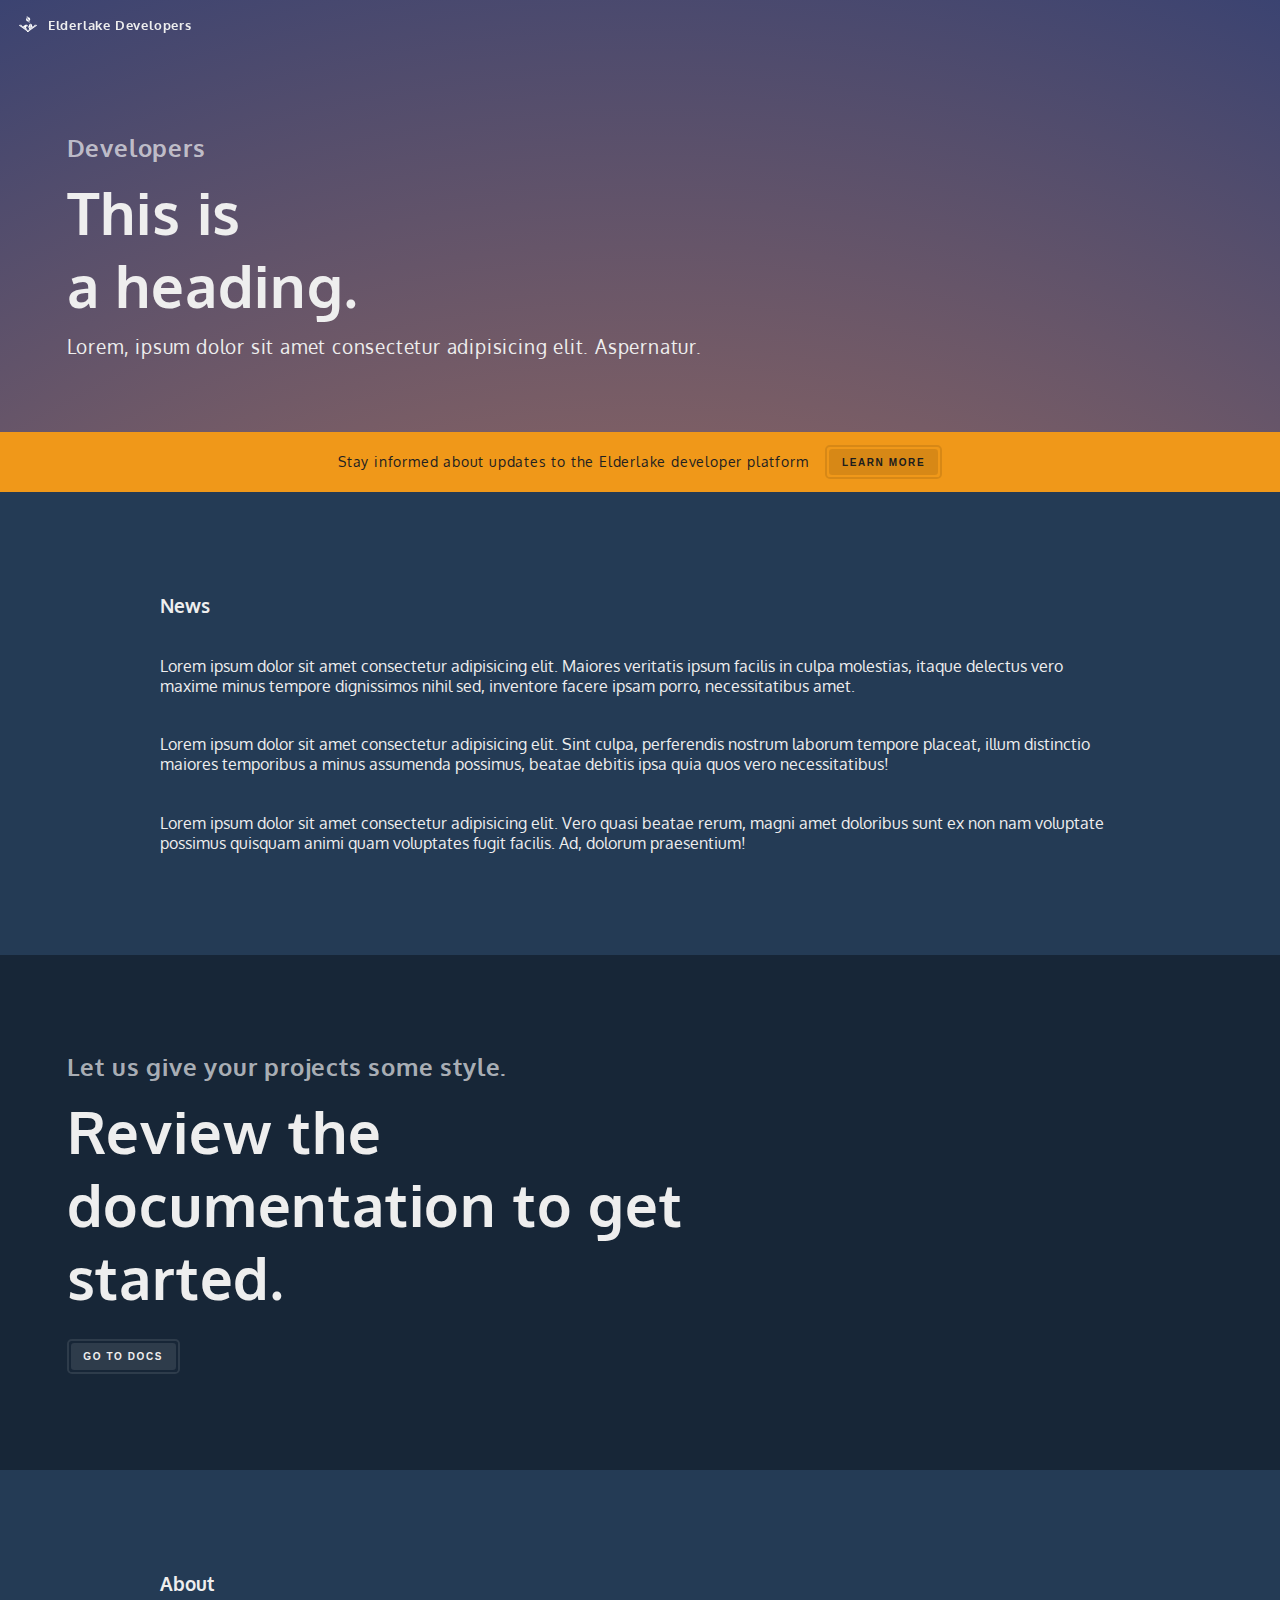
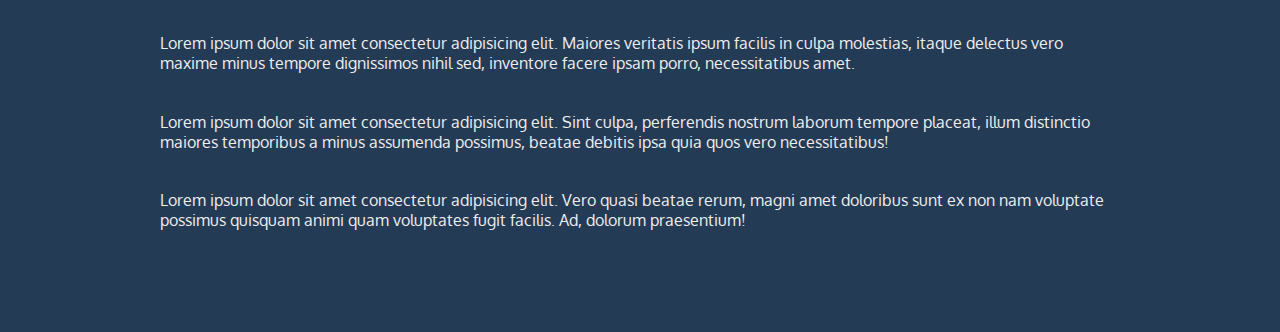
<file: index.html>
<!doctype html>
<html lang='en'>
  <head>
    <meta charset='utf-8'>
    <meta name='viewport' content='width=device-width, initial-scale=1.0'>
    <meta http-equiv='X-UA-Compatible' content='ie=edge'>

    <title>Elderlake Developers</title>

    <link rel="apple-touch-icon" sizes="180x180" href="/apple-touch-icon.png">
    <link rel="icon" type="image/png" sizes="32x32" href="/favicon-32x32.png">
    <link rel="icon" type="image/png" sizes="16x16" href="/favicon-16x16.png">
    <link rel="manifest" href="/site.webmanifest">
    <link rel="mask-icon" href="/safari-pinned-tab.svg" color="#5bbad5">
    <meta name="msapplication-TileColor" content="#da532c">
    <meta name="theme-color" content="#ffffff">

    <link rel='stylesheet' href='./wintermead/assets/styles/default.css'>
  </head>

  <body>
    <nav id='nav'>
      <img src='./wintermead/assets/images/elderlake.svg' alt='' height='16px;'>
      
      <a href='https://developers.elderlake.com'>
        <h1>Elderlake Developers</h1>
      </a>
    </nav>

    <div class='masthead'>
      <div class='content'>
        <h2>Developers</h2>

        <h1>This is<br>a heading.</h1>
  
        <h3>Lorem, ipsum dolor sit amet consectetur adipisicing elit. Aspernatur.</h3>
      </div>

      <div class='banner'>
        <span>Stay informed about updates to the Elderlake developer platform</span>

        <button class='light'>Learn more</button>
      </div>
    </div>

    <div class='wrapper' style='margin: 6.4rem auto;'>
      <h3>News</h3>

      <p style='margin-top: 2.4rem;'>
        Lorem ipsum dolor sit amet consectetur adipisicing elit. Maiores veritatis ipsum facilis in culpa molestias, itaque delectus vero maxime minus tempore dignissimos nihil sed, inventore facere ipsam porro, necessitatibus amet.
      </p>

      <p style='margin-top: 2.4rem;'>
        Lorem ipsum dolor sit amet consectetur adipisicing elit. Sint culpa, perferendis nostrum laborum tempore placeat, illum distinctio maiores temporibus a minus assumenda possimus, beatae debitis ipsa quia quos vero necessitatibus!
      </p>

      <p style='margin-top: 2.4rem;'>
        Lorem ipsum dolor sit amet consectetur adipisicing elit. Vero quasi beatae rerum, magni amet doloribus sunt ex non nam voluptate possimus quisquam animi quam voluptates fugit facilis. Ad, dolorum praesentium!
      </p>
    </div>

    <div class='hero'>
      <div class='content'>
        <h2>Let us give your projects some style.</h2>

        <h1>Review the<br>documentation to get<br>started.</h1>

        <a href='./wintermead/'><button>Go to docs</button></a>
      </div>
    </div>

    <div class='wrapper' style='margin: 6.4rem auto;'>
      <h3>About</h3>

      <p style='margin-top: 2.4rem;'>
        Lorem ipsum dolor sit amet consectetur adipisicing elit. Maiores veritatis ipsum facilis in culpa molestias, itaque delectus vero maxime minus tempore dignissimos nihil sed, inventore facere ipsam porro, necessitatibus amet.
      </p>

      <p style='margin-top: 2.4rem;'>
        Lorem ipsum dolor sit amet consectetur adipisicing elit. Sint culpa, perferendis nostrum laborum tempore placeat, illum distinctio maiores temporibus a minus assumenda possimus, beatae debitis ipsa quia quos vero necessitatibus!
      </p>

      <p style='margin-top: 2.4rem;'>
        Lorem ipsum dolor sit amet consectetur adipisicing elit. Vero quasi beatae rerum, magni amet doloribus sunt ex non nam voluptate possimus quisquam animi quam voluptates fugit facilis. Ad, dolorum praesentium!
      </p>
    </div>

    <script src='./wintermead/assets/scripts/main.js'></script>
  </body>
</html>
</file>
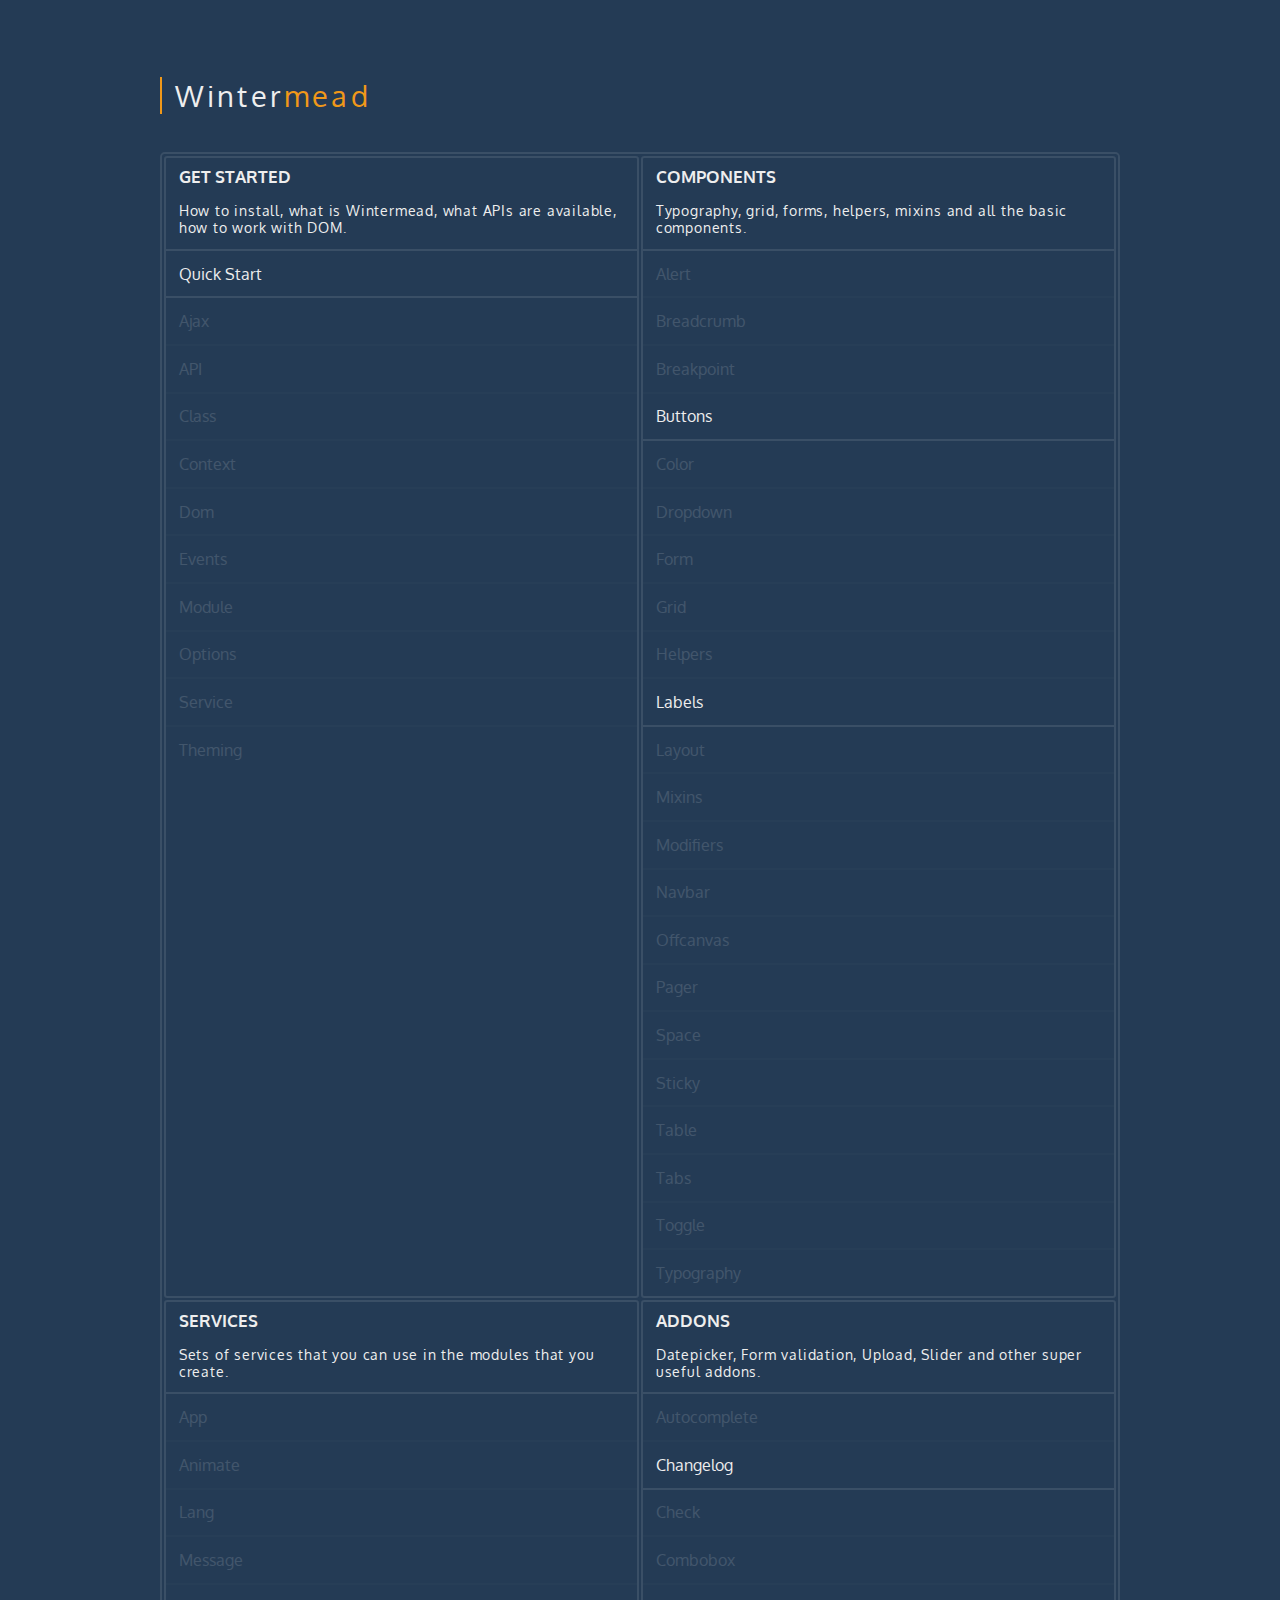
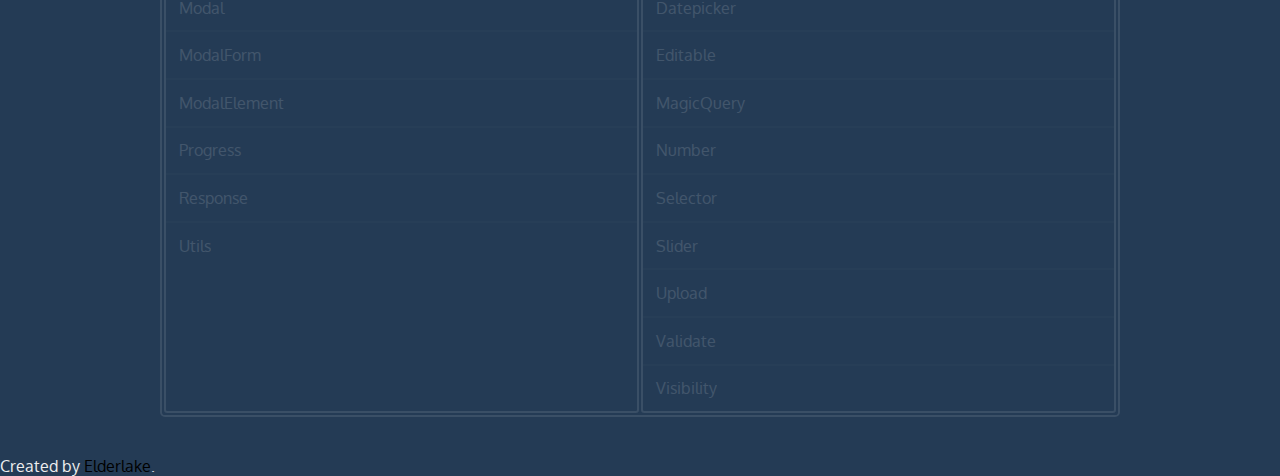
<file: wintermead/index.html>
<!doctype html>
<html lang='en'>
  <head>
    <meta charset='utf-8'>
    <meta name='viewport' content='width=device-width, initial-scale=1.0'>
    <meta http-equiv='X-UA-Compatible' content='ie=edge'>

    <title>Wintermead</title>

    <link rel='stylesheet' href='./assets/styles/default.css'>
  </head>

  <body>
    <h1>Winter<span class='accent'>mead</span></h1>

    <div class='display-case'>
      <div>
        <h2>Get Started</h2>

        <p>How to install, what is Wintermead, what APIs are available, how to work with DOM.</p>

        <ul>
          <a href='./get-started/quick-start/'><li class='available'>Quick Start</li></a>
          <li>Ajax</li>
          <li>API</li>
          <li>Class</li>
          <li>Context</li>
          <li>Dom</li>
          <li>Events</li>
          <li>Module</li>
          <li>Options</li>
          <li>Service</li>
          <li>Theming</li>
        </ul>
      </div>

      <div>
        <h2>Components</h2>

        <p>Typography, grid, forms, helpers, mixins and all the basic components.</p>

        <ul>
          <li>Alert</li>
          <li>Breadcrumb</li>
          <li>Breakpoint</li>
          <a href='./components/buttons/'><li class='available'>Buttons</li></a>
          <li>Color</li>
          <li>Dropdown</li>
          <li>Form</li>
          <li>Grid</li>
          <li>Helpers</li>
          <a href='./components/labels/'><li class='available'>Labels</li></a>
          <li>Layout</li>
          <li>Mixins</li>
          <li>Modifiers</li>
          <li>Navbar</li>
          <li>Offcanvas</li>
          <li>Pager</li>
          <li>Space</li>
          <li>Sticky</li>
          <li>Table</li>
          <li>Tabs</li>
          <li>Toggle</li>
          <li>Typography</li>
        </ul>
      </div>

      <div>
        <h2>Services</h2>

        <p>Sets of services that you can use in the modules that you create.</p>

        <ul>
          <li>App</li>
          <li>Animate</li>
          <li>Lang</li>
          <li>Message</li>
          <li>Modal</li>
          <li>ModalForm</li>
          <li>ModalElement</li>
          <li>Progress</li>
          <li>Response</li>
          <li>Utils</li>
        </ul>
      </div>

      <div>
        <h2>Addons</h2>

        <p>Datepicker, Form validation, Upload, Slider and other super useful addons.</p>

        <ul>
          <li>Autocomplete</li>
          <a href='./addons/changelog/'><li class='available'>Changelog</li></a>
          <li>Check</li>
          <li>Combobox</li>
          <li>Datepicker</li>
          <li>Editable</li>
          <li>MagicQuery</li>
          <li>Number</li>
          <li>Selector</li>
          <li>Slider</li>
          <li>Upload</li>
          <li>Validate</li>
          <li>Visibility</li>
        </ul>
      </div>
    </div>

    <div class='footer'>
      <span>Created by <a href='https://elderlake.com'>Elderlake</a>.</span>
    </div>

    <script src='./assets/scripts/main.js'></script>
  </body>
</html>
</file>
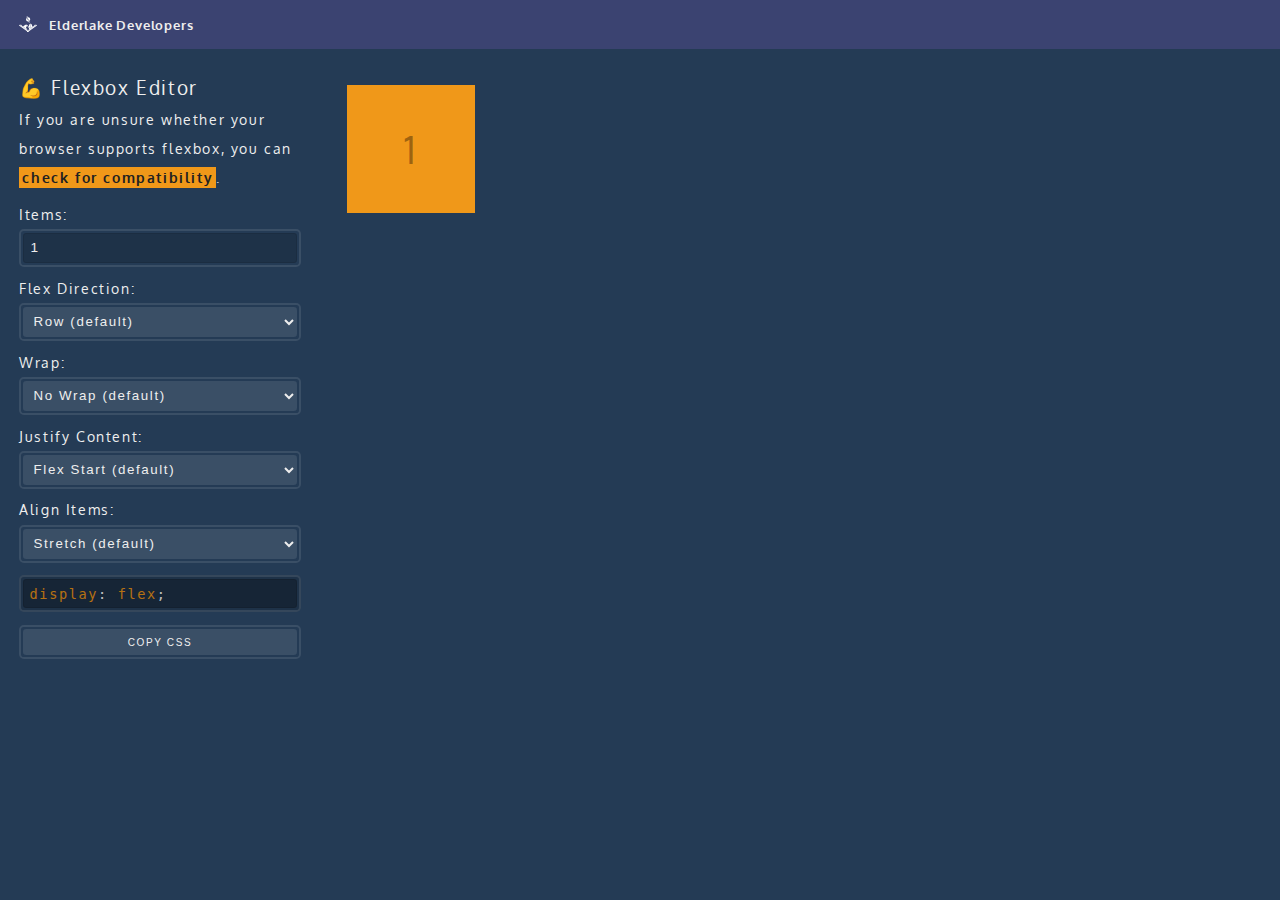
<file: tools/flexbox/index.html>
<!doctype html>
<html lang='en'>
  <head>
    <meta charset='UTF-8'>
    <meta name='viewport' content='width=device-width, initial-scale=1.0'>
    <meta http-equiv='X-UA-Compatible' content='ie=edge'>

    <title>Flexbox</title>

    <link rel='stylesheet' href='./assets/styles/prettify.css'>
    <link rel='stylesheet' href='../../wintermead/assets/styles/default.css'>
    <link rel='stylesheet' href='./assets/styles/default.css'>
  </head>

  <body onload='PR.prettyPrint()'>
    <nav id='nav'>
      <img src='./assets/images/elderlake.svg' alt='' height='16px;'>
      
      <a href='../../'>
        <h1>Elderlake Developers</h1>
      </a>
    </nav>

    <div class='grid'>
      <div class='sidebar'>
        <h2>💪 Flexbox Editor</h2>
    
        <p>If you are unsure whether your browser supports flexbox, you can <a href='https://caniuse.com/#feat=flexbox'>check for compatibility</a>.</p>
    
        <label for='items'>Items:</label>
        <div class='border'>
          <input type='number' name='items' id='items' value='1'>
        </div>
    
        <label for='direction'>Flex Direction:</label>
        <div class='border'>
          <select name='direction' id='direction'>
            <option value=''>Row (default)</option>
            <option value='row-reverse'>Row Reverse</option>
            <option value='column'>Column</option>
            <option value='column-reverse'>Column Reverse</option>
          </select>
        </div>
    
        <label for='wrap'>Wrap:</label>
        <div class='border'>
          <select name='wrap' id='wrap'>
            <option value=''>No Wrap (default)</option>
            <option value='wrap'>Forwards Wrap</option>
            <option value='wrap-reverse'>Reverse Wrap</option>
          </select>
        </div>
    
        <label for='justify'>Justify Content:</label>
        <div class='border'>
          <select name='justify' id='justify'>
            <option value=''>Flex Start (default)</option>
            <option value='flex-end'>Flex End</option>
            <option value='center'>Center</option>
            <option value='space-around'>Space Around</option>
            <option value='space-between'>Space Between</option>
          </select>
        </div>
    
        <label for='align'>Align Items:</label>
        <div class='border'>
          <select name='align' id='align'>
            <option value=''>Stretch (default)</option>
            <option value='flex-start'>Flex Start</option>
            <option value='flex-end'>Flex End</option>
            <option value='center'>Center</option>
            <option value='baseline'>Baseline</option>
          </select>
        </div>

        <pre class='prettyprint' id='output'>display: flex;</pre>
    
        <button id='copy'>Copy CSS</button>
      </div>

      <div id='content' class='content' style='display: flex;'>
        <div class='element'>1</div>
      </div>
    </div>
    
    <script src='./assets/scripts/prettify.js'></script>
    <script src='./assets/scripts/main.js'></script>
  </body>
</html>
</file>
<file: wintermead/assets/styles/default.css>
@import url("https://fonts.googleapis.com/css?family=Oxygen:400,700|Luckiest+Guy");
* {
  -webkit-box-sizing: border-box;
          box-sizing: border-box;
}

body, h1, h2, h3, h4, h5, h6, p, ul {
  margin: 0;
}

a {
  color: initial;
  text-decoration: none;
}

input {
  position: relative;
  vertical-align: top;
  border: 2px solid rgba(255, 255, 255, 0.1);
  background: transparent;
  border-radius: 0.3rem;
  outline: none;
  padding: calc(0.3rem + 2px) calc(0.4rem + 2px) calc(0.4rem + 2px) calc(0.4rem + 2px);
  font-size: 0.85rem;
  -webkit-transition: border 0.12s ease-in-out;
  transition: border 0.12s ease-in-out;
  color: #eeeeee;
}

.component {
  position: relative;
  border: 2px solid rgba(255, 255, 255, 0.1);
  padding: calc(0.4rem + 2px);
  border-radius: 0.3rem;
  display: inline-block;
  overflow: hidden;
  -webkit-user-select: none;
     -moz-user-select: none;
      -ms-user-select: none;
          user-select: none;
  padding: 2px;
  -webkit-transition: border 0.12s ease-in-out;
  transition: border 0.12s ease-in-out;
}

.component .bookmark {
  opacity: 0;
  pointer-events: none;
  position: absolute;
  right: calc(0.4rem + 2px);
  top: calc(0.4rem + 2px);
  background: rgba(255, 255, 255, 0.15);
  border: 1px solid rgba(255, 255, 255, 0.07);
  color: rgba(255, 255, 255, 0.45);
  font-size: 0.75rem;
  width: 24px;
  height: 24px;
  border-radius: 50%;
  padding-top: 0.195rem;
  padding-right: 0.075rem;
  text-align: center;
  z-index: 10;
  -webkit-transition: opacity 0.12s, background 0.12s, border 0.12s, color 0.12s ease-in-out;
  transition: opacity 0.12s, background 0.12s, border 0.12s, color 0.12s ease-in-out;
}

.component .bookmark:hover {
  background: rgba(255, 255, 255, 0.3);
  border: 1px solid rgba(255, 255, 255, 0.15);
  color: #f09819;
}

.component:hover {
  border: 2px solid rgba(255, 255, 255, 0.35);
}

.component:hover .bookmark {
  opacity: 1;
  pointer-events: initial;
}

.component .image {
  width: 200px;
  height: 130px;
  line-height: 0;
}

.component .image img {
  width: 200px;
  height: 130px;
  -o-object-fit: cover;
     object-fit: cover;
  border-radius: 0.2rem;
  -webkit-transition: opacity 0.12s ease-in-out;
  transition: opacity 0.12s ease-in-out;
}

.component .image img:hover {
  opacity: 0.85;
}

.component .details {
  background: rgba(255, 255, 255, 0.1);
  border-radius: 0.2rem;
  padding: 0.4rem;
  font-variant-caps: all-small-caps;
  letter-spacing: 0.1rem;
  font-weight: 700;
  display: -ms-grid;
  display: grid;
  -ms-grid-columns: 1fr 24px;
      grid-template-columns: 1fr 24px;
  margin-top: 0.2rem;
  color: #eeeeee;
}

.component .details .title a {
  color: #eeeeee;
  -webkit-transition: color 0.12s ease-in-out;
  transition: color 0.12s ease-in-out;
}

.component .details .title a:hover {
  color: #f09819;
}

.component .details .menu {
  text-align: right;
  width: 24px;
  height: 24px;
  border-radius: 50%;
  text-align: center;
  font-size: 0.75rem;
  padding-top: 0.3rem;
  -webkit-transition: background 0.12s, color 0.12s ease-in-out;
  transition: background 0.12s, color 0.12s ease-in-out;
}

.component .details .menu:hover {
  background: #f09819;
  color: #212121;
}

/* desert scheme ported from vim to google prettify */
pre.prettyprint {
  display: block;
}

pre .nocode {
  background-color: none;
  color: #000;
}

pre .str {
  color: #ffa0a0;
}

/* string  - pink */
pre .kwd {
  color: #f0e68c;
  font-weight: bold;
}

pre .com {
  color: #87ceeb;
}

/* comment - skyblue */
pre .typ {
  color: #98fb98;
}

/* type    - lightgreen */
pre .lit {
  color: #cd5c5c;
}

/* literal - darkred */
pre .pun {
  color: #fff;
}

/* punctuation */
pre .pln {
  color: #fff;
}

/* plaintext */
pre .tag {
  color: #f0e68c;
  font-weight: bold;
}

/* html/xml tag    - lightyellow */
pre .atn {
  color: #bdb76b;
  font-weight: bold;
}

/* attribute name  - khaki */
pre .atv {
  color: #ffa0a0;
}

/* attribute value - pink */
pre .dec {
  color: #98fb98;
}

/* decimal         - lightgreen */
/* Specify class=linenums on a pre to get line numbering */
ol.linenums {
  margin-top: 0;
  margin-bottom: 0;
  color: #AEAEAE;
}

/* IE indents via margin-left */
li.L0, li.L1, li.L2, li.L3, li.L5, li.L6, li.L7, li.L8 {
  list-style-type: none;
}

/* Alternate shading for lines */
@media print {
  pre.prettyprint {
    background-color: none;
  }
  pre .str, code .str {
    color: #060;
  }
  pre .kwd, code .kwd {
    color: #006;
    font-weight: bold;
  }
  pre .com, code .com {
    color: #600;
    font-style: italic;
  }
  pre .typ, code .typ {
    color: #404;
    font-weight: bold;
  }
  pre .lit, code .lit {
    color: #044;
  }
  pre .pun, code .pun {
    color: #440;
  }
  pre .pln, code .pln {
    color: #000;
  }
  pre .tag, code .tag {
    color: #006;
    font-weight: bold;
  }
  pre .atn, code .atn {
    color: #404;
  }
  pre .atv, code .atv {
    color: #060;
  }
}

pre.prettyprint.prettyprinted {
  position: relative;
  border: 2px solid rgba(255, 255, 255, 0.1);
  padding: calc(0.4rem + 2px);
  border-radius: 0.3rem;
  -webkit-transition: border 120ms ease-in-out;
  transition: border 120ms ease-in-out;
}

pre.prettyprint.prettyprinted::after {
  position: absolute;
  content: ' ';
  top: 2px;
  right: 2px;
  bottom: 2px;
  left: 2px;
  background: rgba(255, 255, 255, 0.1);
  border-radius: 0.2rem;
  background: rgba(0, 0, 0, 0.25);
  border: 1px solid rgba(0, 0, 0, 0.1);
}

pre.prettyprint.prettyprinted:hover {
  border: 2px solid rgba(255, 255, 255, 0.35);
}

button {
  position: relative;
  border: 2px solid rgba(255, 255, 255, 0.1);
  padding: calc(0.4rem + 2px);
  border-radius: 0.3rem;
  vertical-align: middle;
  background: none;
  padding: calc(0.3rem + 2px) calc(0.8rem + 2px) calc(0.4rem + 2px) calc(0.8rem + 2px);
  color: #eeeeee;
  font-variant-caps: all-small-caps;
  letter-spacing: 0.1rem;
  font-weight: 700;
  font-size: 0.85rem;
  outline: none;
  -webkit-transition: border 0.12s, -webkit-transform 0.12s ease-in-out;
  transition: border 0.12s, -webkit-transform 0.12s ease-in-out;
  transition: border 0.12s, transform 0.12s ease-in-out;
  transition: border 0.12s, transform 0.12s ease-in-out, -webkit-transform 0.12s ease-in-out;
}

button::before {
  position: absolute;
  content: ' ';
  top: 2px;
  right: 2px;
  bottom: 2px;
  left: 2px;
  background: rgba(255, 255, 255, 0.1);
  border-radius: 0.2rem;
  -webkit-transition: top 0.12s, right 0.12s, bottom 0.12s, left 0.12s, opacity 0.12s ease-in-out;
  transition: top 0.12s, right 0.12s, bottom 0.12s, left 0.12s, opacity 0.12s ease-in-out;
}

button:hover {
  border: 2px solid rgba(255, 255, 255, 0.35);
}

button:active {
  border: 2px solid rgba(255, 255, 255, 0.1);
  -webkit-transform: scale(0.95);
          transform: scale(0.95);
}

button:active::before {
  top: 1px;
  right: 1px;
  bottom: 1px;
  left: 1px;
}

button.secondary::before {
  opacity: 0;
  top: 50%;
  right: 50%;
  bottom: 50%;
  left: 50%;
}

button.secondary:hover::before {
  opacity: 1;
  top: 2px;
  right: 2px;
  bottom: 2px;
  left: 2px;
}

button.light {
  border: 2px solid rgba(0, 0, 0, 0.1);
  color: #212121;
}

button.light::before {
  background: rgba(0, 0, 0, 0.1);
}

button.light:hover {
  border: 2px solid rgba(0, 0, 0, 0.35);
}

button.positive::before {
  background: rgba(106, 199, 31, 0.55);
}

button.negative::before {
  background: rgba(255, 60, 60, 0.55);
}

.label {
  background: rgba(255, 255, 255, 0.1);
  border-radius: 0.3rem;
  display: inline-block;
  font-size: 0.7rem;
  letter-spacing: 0.05rem;
  padding: 0.4rem 0.8rem;
  vertical-align: baseline;
}

.label.error {
  color: rgba(250, 199, 33, 0.85);
}

.label.focus {
  color: rgba(117, 188, 255, 0.85);
}

.label.success {
  color: rgba(40, 221, 40, 0.85);
}

.label.warning {
  color: rgba(247, 111, 77, 0.85);
}

.label.secondary {
  background: none;
  border: 1px solid rgba(255, 255, 255, 0.1);
}

.label.secondary.error {
  border: 1px solid rgba(250, 199, 33, 0.85);
}

.label.secondary.focus {
  border: 1px solid rgba(117, 188, 255, 0.85);
}

.label.secondary.success {
  border: 1px solid rgba(40, 221, 40, 0.85);
}

.label.secondary.warning {
  border: 1px solid rgba(247, 111, 77, 0.85);
}

.label.tertiary {
  background: none;
  font-size: 0.85rem;
  font-variant-caps: all-small-caps;
  font-weight: 700;
}

nav {
  padding: 1rem 1.2rem;
  position: fixed;
  top: 0;
  left: 0;
  right: 0;
  z-index: 10;
  -webkit-transition: background 0.12s ease-in-out;
  transition: background 0.12s ease-in-out;
}

nav img {
  display: inline-block;
  vertical-align: top;
  margin-right: 0.4rem;
  -webkit-filter: invert(100%);
          filter: invert(100%);
}

nav a {
  color: #eeeeee;
}

nav h1 {
  display: inline-block;
  vertical-align: top;
  font-size: 0.84rem;
  letter-spacing: 0.05rem;
}

nav.scrolled {
  background: #3B4371;
}

.masthead {
  position: relative;
  background: radial-gradient(circle at 50% 300%, #F3904F, #3B4371);
  font-family: "Oxygen", sans-serif;
  padding: 1.5rem 0;
  padding-top: 8.25rem;
  padding-bottom: 7.6rem;
}

.masthead .content {
  margin: 0 5.2%;
}

.masthead h1 {
  font-size: 3.6rem;
  margin-top: 0.8rem;
  letter-spacing: 0.05rem;
}

.masthead h2 {
  color: rgba(255, 255, 255, 0.65);
  letter-spacing: 0.05rem;
}

.masthead h3 {
  margin-top: 0.8rem;
  letter-spacing: 0.05rem;
  font-weight: 400;
}

.masthead .banner {
  background: #f09819;
  width: 100%;
  padding: 0.8rem 0;
  position: absolute;
  text-align: center;
  bottom: 0;
  color: #212121;
}

.masthead .banner span {
  font-size: 0.85rem;
  letter-spacing: 0.05rem;
}

.masthead .banner button {
  margin-left: 0.8rem;
}

.changelog {
  position: relative;
  border: 2px solid rgba(255, 255, 255, 0.1);
  border-radius: 0.3rem;
  padding: 2px;
  color: #eeeeee;
}

.changelog .details {
  background: rgba(255, 255, 255, 0.1);
  border-radius: 0.2rem;
  padding: 0.8rem;
}

.changelog .details .title {
  font-size: 2rem;
}

.changelog .details .subtitle {
  font-size: 1rem;
  font-weight: 400;
}

.changelog .content {
  background: rgba(255, 255, 255, 0.1);
  border-radius: 0.2rem;
  padding: 0.8rem;
  margin-top: 2px;
}

.changelog .content ul {
  list-style: none;
  padding: 0;
}

.changelog .content ul li {
  margin-top: 0.8rem;
  font-size: 0.7rem;
  letter-spacing: 0.05rem;
}

.changelog .content ul li:first-child {
  margin-top: 0;
}

.changelog .content ul li i {
  margin-right: 0.4rem;
  width: 24px;
  height: 24px;
  border-radius: 0.2rem;
  font-size: 0.6rem;
  text-align: center;
  padding-top: 0.46rem;
  vertical-align: middle;
}

.changelog .content ul li i.added {
  background: rgba(60, 255, 190, 0.55);
}

.changelog .content ul li i.fixed {
  background: rgba(105, 255, 60, 0.55);
}

.changelog .content ul li i.improved {
  background: rgba(60, 138, 255, 0.55);
}

.changelog .content ul li i.removed {
  background: rgba(255, 60, 60, 0.55);
}

.changelog .content ul li span {
  vertical-align: middle;
  border-radius: 0.2rem;
  padding: 0.282rem 0.4rem;
  -webkit-transition: background 0.12s ease-in-out;
  transition: background 0.12s ease-in-out;
  cursor: default;
}

.changelog .content ul li:hover span {
  background: rgba(255, 255, 255, 0.1);
}

.hero {
  background: rgba(0, 0, 0, 0.35);
}

.hero .content {
  margin: 0 5.2%;
  padding: 6rem 0;
}

.hero h1 {
  font-size: 3.6rem;
  margin-top: 0.8rem;
  letter-spacing: 0.05rem;
}

.hero h2 {
  color: rgba(255, 255, 255, 0.65);
  letter-spacing: 0.05rem;
}

.hero button {
  margin-top: 1.6rem;
}

body {
  background: #243b55;
  font-family: "Oxygen", sans-serif, sans-serif;
  color: #eeeeee;
}

body > h1 {
  letter-spacing: 0.2rem;
  font-weight: 400;
  font-size: 1.8rem;
  width: 960px;
  margin: 4.8rem auto 2.4rem auto;
  border-left: 2px solid #f09819;
  padding-left: 0.8rem;
}

h2, h3 {
  margin-bottom: 0.8rem;
}

.wrapper {
  max-width: 960px;
  margin: 0 auto 2.4rem auto;
}

.wrapper:last-child {
  margin: 0 auto;
}

.display-case {
  display: -ms-grid;
  display: grid;
  -ms-grid-columns: 1fr 1fr;
      grid-template-columns: 1fr 1fr;
  grid-gap: 2px;
  width: 960px;
  margin: 2.4rem auto;
  border: 2px solid rgba(255, 255, 255, 0.1);
  border-radius: 0.3rem;
  padding: 2px;
}

.display-case > * {
  border: 2px solid rgba(255, 255, 255, 0.1);
  border-radius: 0.2rem;
}

.display-case h2 {
  padding: 0 0.8rem 0 0.8rem;
  font-variant-caps: all-small-caps;
  border: none;
}

.display-case p {
  border: none;
  padding: 0 0.8rem 0.8rem 0.8rem;
  border-bottom: 2px solid rgba(255, 255, 255, 0.1);
  font-size: 0.85rem;
  letter-spacing: 0.05rem;
}

.display-case ul {
  list-style-type: none;
  padding: 0;
  border: none;
}

.display-case ul::-webkit-scrollbar {
  background: rgba(0, 0, 0, 0.15);
  width: 0.5rem;
}

.display-case ul::-webkit-scrollbar-thumb {
  background: rgba(255, 255, 255, 0.15);
}

.display-case ul a {
  display: block;
  border-bottom: 2px solid rgba(255, 255, 255, 0.1);
}

.display-case ul li {
  padding: 0.8rem;
  border: none;
  border-bottom: 2px solid rgba(255, 255, 255, 0.1);
  border-radius: 0;
  -webkit-transition: background 0.12s ease-in-out;
  transition: background 0.12s ease-in-out;
  color: #eeeeee;
}

.display-case ul li:not(.available) {
  opacity: 0.15;
}

.display-case ul li:last-child {
  border-bottom: none;
}

.display-case ul li.available:hover {
  background: rgba(255, 255, 255, 0.1);
}

.accent {
  color: #f09819;
}
/*# sourceMappingURL=default.css.map */
</file>
<file: tools/flexbox/assets/styles/prettify.css>
.pln{color:#000}@media screen{.str{color:#080}.kwd{color:#008}.com{color:#800}.typ{color:#606}.lit{color:#066}.clo,.opn,.pun{color:#660}.tag{color:#008}.atn{color:#606}.atv{color:#080}.dec,.var{color:#606}.fun{color:red}}@media print,projection{.kwd,.tag,.typ{font-weight:700}.str{color:#060}.kwd{color:#006}.com{color:#600;font-style:italic}.typ{color:#404}.lit{color:#044}.clo,.opn,.pun{color:#440}.tag{color:#006}.atn{color:#404}.atv{color:#060}}pre.prettyprint{padding:2px;border:1px solid #888}ol.linenums{margin-top:0;margin-bottom:0}li.L0,li.L1,li.L2,li.L3,li.L5,li.L6,li.L7,li.L8{list-style-type:none}li.L1,li.L3,li.L5,li.L7,li.L9{background:#eee}
</file>
<file: tools/flexbox/assets/styles/default.css>
@import url("https://fonts.googleapis.com/css?family=Oxygen:400,700|Luckiest+Guy");
* {
  -webkit-box-sizing: border-box;
          box-sizing: border-box;
}

html, body {
  height: 100%;
}

body, h2, p {
  margin: 0;
}

h2 {
  font-weight: 400;
  font-size: 1.2rem;
}

body {
  background: #243b55;
  color: #eeeeee;
  font-family: 'Oxygen', sans-serif;
  font-size: 0.85rem;
  padding-top: 3.09rem;
}

nav {
  background: #3B4371;
}

nav a {
  background: none;
  padding: 0;
  color: #eeeeee;
}

body, button, input, select, textarea {
  letter-spacing: 0.1rem;
}

p {
  line-height: 1.8rem;
}

a {
  color: #212121;
  font-weight: 700;
  text-decoration: none;
  background: #f09819;
  padding: 0.1rem 0.2rem;
}

input {
  background: rgba(0, 0, 0, 0.15);
  border: 1px solid rgba(0, 0, 0, 0.1);
  border-radius: 0.2rem;
  padding: 0.4rem;
  outline: none;
  color: #eeeeee;
}

select {
  border: none;
  background: rgba(255, 255, 255, 0.1);
  padding: 0.4rem;
  color: #eeeeee;
  border-radius: 0.2rem;
  outline: none;
}

select option {
  background-color: #243b55;
}

textarea {
  border: 1px solid rgba(255, 255, 255, 0.1);
  background: rgba(0, 0, 0, 0.15);
  color: #eeeeee;
  border-radius: 0.2rem;
  padding: 0.4rem;
  height: 106px;
  outline: none;
  resize: none;
}

button {
  font-weight: 400;
}

button::before {
  -webkit-transition: background 120ms ease-in-out;
  transition: background 120ms ease-in-out;
}

button.success::before {
  background: rgba(133, 201, 55, 0.55);
}

::-webkit-scrollbar {
  background: rgba(0, 0, 0, 0.15);
  width: 0.5rem;
  height: 0.5rem;
}

::-webkit-scrollbar-thumb {
  background: rgba(255, 255, 255, 0.15);
}

.grid {
  height: 100%;
  display: -ms-grid;
  display: grid;
  -ms-grid-columns: 320px 1fr;
      grid-template-columns: 320px 1fr;
}

.grid .sidebar {
  padding: 1.2rem;
  overflow-y: scroll;
}

.grid .sidebar input, .grid .sidebar label, .grid .sidebar textarea, .grid .sidebar button, .grid .sidebar select {
  display: block;
  width: 100%;
}

.grid .sidebar label, .grid .sidebar .border, .grid .sidebar #output, .grid .sidebar button {
  margin-top: 0.8rem;
}

.grid .sidebar h2, .grid .sidebar p {
  margin-top: 0.4rem;
}

.grid .sidebar label + .border {
  margin-top: 0.4rem;
}

.grid .sidebar .border {
  border: 2px solid rgba(255, 255, 255, 0.1);
  border-radius: 0.3rem;
  padding: 2px;
  -webkit-transition: border 120ms ease-in-out;
  transition: border 120ms ease-in-out;
}

.grid .sidebar .border:hover {
  border: 2px solid rgba(255, 255, 255, 0.35);
}

.grid .content {
  padding: 1.2rem;
  overflow: scroll;
}

.grid .content .element {
  display: -webkit-box;
  display: -ms-flexbox;
  display: flex;
  -webkit-box-pack: center;
      -ms-flex-pack: center;
          justify-content: center;
  -webkit-box-align: center;
      -ms-flex-align: center;
          align-items: center;
  background: #f09819;
  color: rgba(0, 0, 0, 0.35);
  font-size: 2.4rem;
  width: 128px;
  height: 128px;
  margin: 1rem 0.5rem;
}

pre.prettyprint {
  display: block;
  border: 1px solid rgba(0, 0, 0, 0.1);
  background: rgba(0, 0, 0, 0.15);
  padding: 0.4rem;
  border-radius: 0.2rem;
  margin: 0;
  white-space: pre-wrap;
}

pre .pun {
  color: #fff;
}

pre .pln {
  color: #f09819;
}
/*# sourceMappingURL=default.css.map */
</file>
